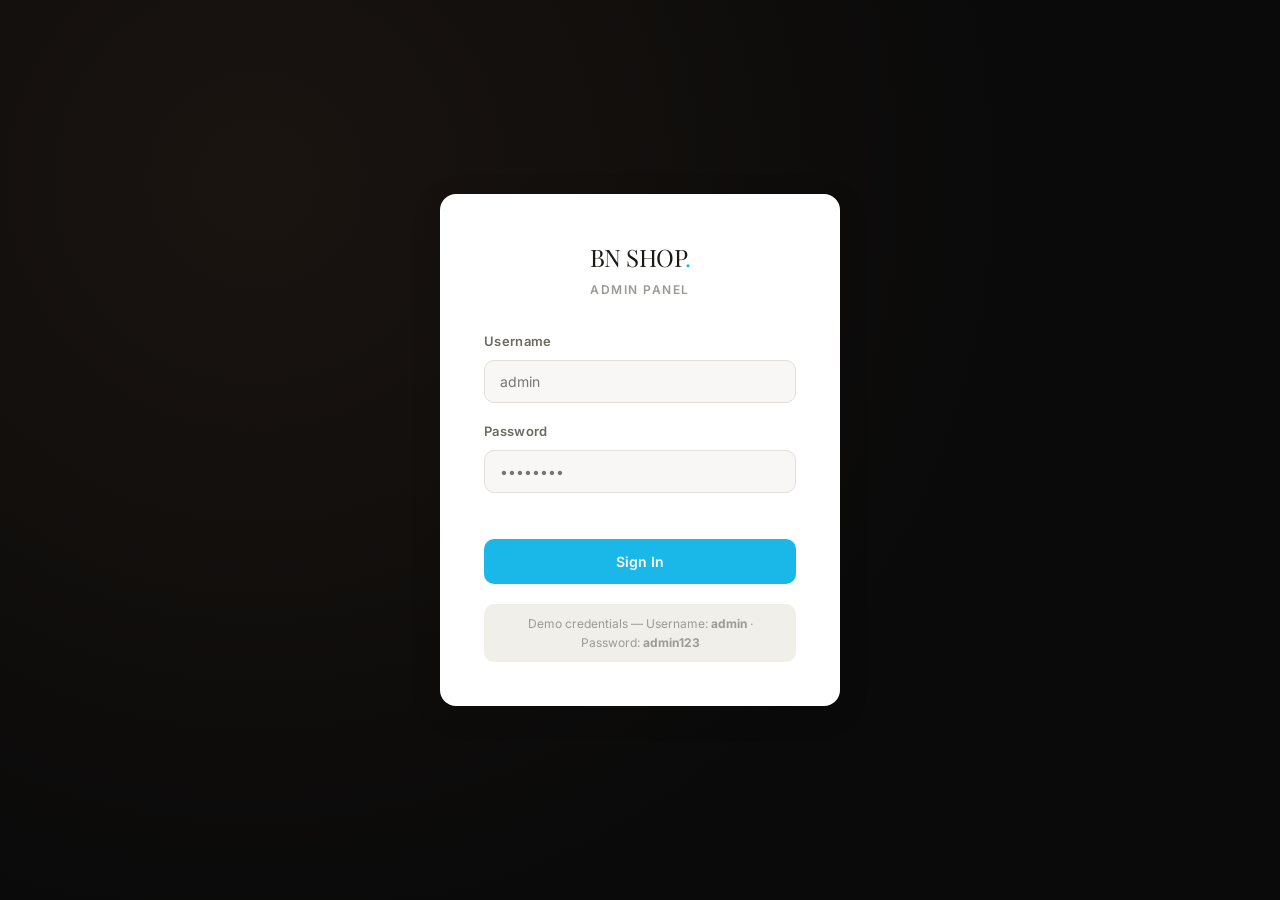
<file: admin.html>
<!DOCTYPE html>
<html lang="en">
<head>
<meta charset="UTF-8">
<meta name="viewport" content="width=device-width, initial-scale=1.0">
<title>BN SHOP — Admin</title>
<link href="https://fonts.googleapis.com/css2?family=Inter:wght@300;400;500;600;700&family=Playfair+Display:wght@700&display=swap" rel="stylesheet">
<link rel="stylesheet" href="admin.css">
</head>
<body>

<!-- ─── LOGIN SCREEN ─── -->
<div class="admin-login-screen" id="adminLogin">
  <div class="login-panel">
    <div class="login-panel-brand">
      <div class="admin-logo">BN SHOP<span>.</span></div>
      <div class="admin-logo-sub">Admin Panel</div>
    </div>
    <form id="adminLoginForm" class="login-form" autocomplete="off">
      <div class="form-group">
        <label class="form-label">Username</label>
        <input type="text" class="form-input" id="loginUser" placeholder="admin" required>
      </div>
      <div class="form-group">
        <label class="form-label">Password</label>
        <input type="password" class="form-input" id="loginPass" placeholder="••••••••" required>
      </div>
      <div class="login-error" id="loginError"></div>
      <button type="submit" class="btn-primary full">Sign In</button>
    </form>
    <div class="login-hint">Demo credentials — Username: <b>admin</b> · Password: <b>admin123</b></div>
  </div>
</div>

<!-- ─── ADMIN APP SHELL ─── -->
<div class="admin-shell" id="adminShell">

  <aside class="admin-sidebar">
    <div class="admin-logo" onclick="showView('dashboard')">BN SHOP<span>.</span></div>
    <div class="admin-logo-sub">Admin Panel</div>

    <nav class="admin-nav">
      <a class="admin-nav-link active" data-view="dashboard" onclick="showView('dashboard')">
        <span class="nav-ico">◧</span> Dashboard
      </a>
      <a class="admin-nav-link" data-view="products" onclick="showView('products')">
        <span class="nav-ico">▦</span> Products
      </a>
      <a class="admin-nav-link" data-view="orders" onclick="showView('orders')">
        <span class="nav-ico">▤</span> Orders
      </a>
    </nav>

    <div class="admin-sidebar-footer">
      <div class="admin-user">
        <div class="admin-user-avatar">A</div>
        <div>
          <div class="admin-user-name">Admin</div>
          <div class="admin-user-role">Store Owner</div>
        </div>
      </div>
      <button class="logout-btn" onclick="adminLogout()">Log Out</button>
    </div>
  </aside>

  <main class="admin-main">

    <!-- DASHBOARD -->
    <section class="admin-view active" id="view-dashboard">
      <div class="admin-topbar">
        <div>
          <h1>Dashboard</h1>
          <p class="admin-sub">Store overview and performance</p>
        </div>
      </div>

      <div class="stat-grid">
        <div class="stat-card">
          <div class="stat-card-label">Total Products</div>
          <div class="stat-card-value" id="statProducts">0</div>
        </div>
        <div class="stat-card accent">
          <div class="stat-card-label">New Orders</div>
          <div class="stat-card-value" id="statNewOrders">0</div>
        </div>
        <div class="stat-card">
          <div class="stat-card-label">Total Customers</div>
          <div class="stat-card-value" id="statCustomers">0</div>
        </div>
        <div class="stat-card">
          <div class="stat-card-label">Total Revenue</div>
          <div class="stat-card-value" id="statRevenue">$0</div>
        </div>
        <div class="stat-card warn">
          <div class="stat-card-label">Out of Stock</div>
          <div class="stat-card-value" id="statOutOfStock">0</div>
        </div>
      </div>

      <div class="panel">
        <div class="panel-header">
          <h2>Recent Orders</h2>
          <button class="link-btn" onclick="showView('orders')">View all →</button>
        </div>
        <div class="table-wrap">
          <table class="admin-table" id="recentOrdersTable">
            <thead>
              <tr><th>Order ID</th><th>Customer</th><th>Date</th><th>Total</th><th>Status</th></tr>
            </thead>
            <tbody id="recentOrdersBody"></tbody>
          </table>
        </div>
      </div>
    </section>

    <!-- PRODUCTS -->
    <section class="admin-view" id="view-products">
      <div class="admin-topbar">
        <div>
          <h1>Products</h1>
          <p class="admin-sub">Manage your product catalog</p>
        </div>
        <button class="btn-primary" onclick="openProductForm()">+ Add Product</button>
      </div>

      <div class="admin-toolbar">
        <input type="text" id="productSearch" class="admin-search" placeholder="Search products...">
        <select id="productCategoryFilter" class="admin-select" title="Filter products by category">
          <option value="all">All Categories</option>
          <option value="apparel">Apparel</option>
          <option value="shoes">Shoes</option>
          <option value="accessories">Accessories</option>
        </select>
      </div>

      <div class="panel">
        <div class="table-wrap">
          <table class="admin-table">
            <thead>
              <tr><th></th><th>Name</th><th>Category</th><th>Price</th><th>Stock</th><th>Status</th><th></th></tr>
            </thead>
            <tbody id="productsBody"></tbody>
          </table>
        </div>
        <div class="empty-state" id="productsEmpty" hidden>No products found.</div>
      </div>
    </section>

    <!-- ORDERS -->
    <section class="admin-view" id="view-orders">
      <div class="admin-topbar">
        <div>
          <h1>Orders</h1>
          <p class="admin-sub">Track and update customer orders</p>
        </div>
      </div>

      <div class="admin-toolbar">
        <input type="text" id="orderSearch" class="admin-search" placeholder="Search by customer or order ID...">
        <select id="orderStatusFilter" class="admin-select" aria-label="Filter orders by status">
          <option value="all">All Statuses</option>
          <option value="Pending">Pending</option>
          <option value="Completed">Completed</option>
        </select>
      </div>

      <div class="panel">
        <div class="table-wrap">
          <table class="admin-table">
            <thead>
              <tr><th>Order ID</th><th>Customer</th><th>Phone</th><th>Date</th><th>Total</th><th>Status</th><th></th></tr>
            </thead>
            <tbody id="ordersBody"></tbody>
          </table>
        </div>
        <div class="empty-state hidden" id="ordersEmpty">No orders yet.</div>
      </div>
    </section>

  </main>
</div>

<!-- ─── PRODUCT FORM MODAL ─── -->
<div class="modal-overlay" id="productFormModal" onclick="closeProductForm(event)">
  <div class="modal-box admin-modal-box">
    <div class="modal-wrap">
      <button class="modal-close" onclick="closeProductForm()">✕</button>
      <div class="modal-content">
        <h2 class="modal-form-title" id="productFormTitle">Add Product</h2>
        <form id="productForm">
          <input type="hidden" id="pf-id">
          <div class="form-row">
            <div class="form-group">
              <label class="form-label">Product Name</label>
              <input type="text" class="form-input" id="pf-name" title="name" required>
            </div>
            <div class="form-group">
              <label class="form-label" for="pf-category">Category</label>
              <select class="form-input" id="pf-category" title="Product category" aria-label="Product category" required>
                <option value="apparel">Apparel</option>
                <option value="shoes">Shoes</option>
                <option value="accessories">Accessories</option>
              </select>
            </div>
          </div>
          <div class="form-row">
            <div class="form-group">
              <label class="form-label">Price ($)</label>
              <input type="number" step="0.01" min="0" class="form-input" id="pf-price" title="Price in dollars" required>
            </div>
            <div class="form-group">
              <label class="form-label">Old Price ($, optional)</label>
              <input type="number" step="0.01" min="0" class="form-input" id="pf-oldprice" title="oldprice in dollars" required>
            </div>
          </div>
          <div class="form-row">
            <div class="form-group">
              <label class="form-label">Stock Quantity</label>
              <input type="number" step="1" min="0" class="form-input" id="pf-stock" title="Stock quantity in units" required>
            </div>
            <div class="form-group">
              <label class="form-label">Badge (optional)</label>
              <input type="text" class="form-input" id="pf-badge" placeholder="e.g. New, Sale">
            </div>
          </div>
          <div class="form-group">
            <label class="form-label">Image URL</label>
            <input type="text" class="form-input" id="pf-image" placeholder="https://..." required>
          </div>
          <div class="form-group">
            <label class="form-label" for="pf-desc">Description</label>
            <textarea class="form-input" id="pf-desc" rows="3" required></textarea>
          </div>
          <div class="modal-form-actions">
            <button type="button" class="btn-outline dark" onclick="closeProductForm()">Cancel</button>
            <button type="submit" class="btn-primary">Save Product</button>
          </div>
        </form>
      </div>
    </div>
  </div>
</div>

<!-- ─── TOAST ─── -->
<div class="toast" id="toast">
  <span id="toastMsg"></span>
</div>

<script src="admin.js"></script>
</body>
</html>
</file>
<file: admin.css>
*{margin:0;padding:0;box-sizing:border-box;}

:root{
  --black:#0a0a0a;
  --white:#ffffff;
  --accent:#1ab8e8;
  --surface:#f8f7f5;
  --surface2:#f0efe9;
  --border:#e2e0d8;
  --text-main:#1a1916;
  --text-muted:#6b6960;
  --text-light:#9b9a94;
  --radius:10px;
  --radius-lg:16px;
  --shadow:0 2px 12px rgba(0,0,0,.08);
  --shadow-lg:0 8px 32px rgba(0,0,0,.12);
  --font-display:'Playfair Display',serif;
  --font-body:'Inter',sans-serif;
  --transition:0.2s cubic-bezier(.4,0,.2,1);
  --sidebar-w:240px;
}

body{
  font-family:var(--font-body);
  background:var(--surface);
  color:var(--text-main);
  line-height:1.6;
}

/* ─── SHARED FORM STYLES (used in login + product modal) ─── */
.form-group{margin-bottom:18px;}
.form-row{display:grid;grid-template-columns:1fr 1fr;gap:16px;}
.form-label{
  display:block;font-size:13px;font-weight:600;
  color:var(--text-muted);margin-bottom:8px;letter-spacing:0.3px;
}
.form-input{
  width:100%;padding:12px 15px;
  border:1.5px solid var(--border);border-radius:var(--radius);
  font-size:14px;font-family:var(--font-body);
  background:var(--surface);color:var(--text-main);
  outline:none;transition:border-color var(--transition);
}
textarea.form-input{resize:vertical;}
.form-input:focus{border-color:var(--accent);background:var(--white);}

.btn-primary{
  background:var(--accent);color:#fff;
  padding:12px 24px;border-radius:var(--radius);
  font-size:14px;font-weight:600;border:none;cursor:pointer;
  transition:all var(--transition);font-family:var(--font-body);
  white-space:nowrap;
}
.btn-primary:hover{background:#0fa3d1;}
.btn-primary.full{width:100%;padding:14px;}
.btn-outline{
  background:transparent;color:var(--text-main);
  padding:12px 24px;border-radius:var(--radius);
  font-size:14px;font-weight:600;
  border:1.5px solid var(--border);cursor:pointer;
  transition:all var(--transition);font-family:var(--font-body);
}
.btn-outline.dark:hover{background:var(--surface2);}

/* ─── LOGIN SCREEN ─── */
.admin-login-screen{
  min-height:100vh;display:flex;align-items:center;justify-content:center;
  background:radial-gradient(circle at 20% 20%,#1a1410 0%,#0a0a0a 60%);
  padding:24px;
}
.login-panel{
  background:var(--white);border-radius:var(--radius-lg);
  padding:44px;max-width:400px;width:100%;
  box-shadow:var(--shadow-lg);
}
.login-panel-brand{text-align:center;margin-bottom:32px;}
.admin-logo{
  font-family:var(--font-display);font-size:24px;
  color:var(--text-main);letter-spacing:-0.5px;cursor:pointer;
  display:inline-block;
}
.admin-logo span{color:var(--accent);}
.admin-logo-sub{
  font-size:12px;font-weight:600;letter-spacing:1.5px;text-transform:uppercase;
  color:var(--text-light);margin-top:4px;
}
.login-error{
  font-size:13px;color:#d94141;margin:-4px 0 16px;min-height:16px;
}
.login-hint{
  margin-top:20px;text-align:center;font-size:12px;color:var(--text-light);
  background:var(--surface2);padding:10px 14px;border-radius:var(--radius);
}

/* ─── ADMIN SHELL ─── */
.admin-shell{display:none;min-height:100vh;}
.admin-shell.active{display:flex;}

.admin-sidebar{
  width:var(--sidebar-w);flex-shrink:0;
  background:linear-gradient(180deg,#0a0a0a 0%,#161310 100%);
  color:#fff;padding:28px 20px;
  display:flex;flex-direction:column;
  position:sticky;top:0;height:100vh;
}
.admin-sidebar .admin-logo{color:#fff;}
.admin-sidebar .admin-logo-sub{text-align:left;margin-bottom:36px;color:rgba(255,255,255,.4);}

.admin-nav{display:flex;flex-direction:column;gap:4px;flex:1;}
.admin-nav-link{
  display:flex;align-items:center;gap:12px;
  padding:11px 14px;border-radius:var(--radius);
  color:rgba(255,255,255,.65);font-size:14px;font-weight:500;
  cursor:pointer;transition:all var(--transition);
}
.nav-ico{font-size:15px;width:18px;text-align:center;opacity:.85;}
.admin-nav-link:hover{background:rgba(255,255,255,.06);color:#fff;}
.admin-nav-link.active{background:var(--accent);color:#fff;}

.admin-sidebar-footer{border-top:1px solid rgba(255,255,255,.1);padding-top:20px;}
.admin-user{display:flex;align-items:center;gap:10px;margin-bottom:14px;}
.admin-user-avatar{
  width:34px;height:34px;border-radius:50%;
  background:var(--accent);color:#fff;
  display:flex;align-items:center;justify-content:center;
  font-weight:700;font-size:14px;flex-shrink:0;
}
.admin-user-name{font-size:13px;font-weight:600;color:#fff;}
.admin-user-role{font-size:11px;color:rgba(255,255,255,.45);}
.logout-btn{
  width:100%;padding:9px;background:rgba(255,255,255,.06);
  border:1px solid rgba(255,255,255,.12);border-radius:var(--radius);
  color:rgba(255,255,255,.75);font-size:13px;font-weight:600;
  cursor:pointer;transition:all var(--transition);font-family:var(--font-body);
}
.logout-btn:hover{background:rgba(255,255,255,.12);color:#fff;}

.admin-main{flex:1;padding:36px 40px;min-width:0;}
.admin-view{display:none;}
.admin-view.active{display:block;}

.admin-topbar{
  display:flex;align-items:flex-end;justify-content:space-between;
  gap:16px;flex-wrap:wrap;margin-bottom:28px;
}
.admin-topbar h1{font-family:var(--font-display);font-size:30px;color:var(--text-main);}
.admin-sub{font-size:14px;color:var(--text-muted);margin-top:4px;}

/* ─── STAT GRID ─── */
.stat-grid{
  display:grid;grid-template-columns:repeat(auto-fit,minmax(190px,1fr));
  gap:16px;margin-bottom:32px;
}
.stat-card{
  background:var(--white);border:1px solid var(--border);
  border-radius:var(--radius-lg);padding:20px 22px;
}
.stat-card.accent{border-color:var(--accent);}
.stat-card.warn{border-color:#e0a53a;}
.stat-card-label{font-size:12px;font-weight:600;letter-spacing:.4px;text-transform:uppercase;color:var(--text-light);margin-bottom:10px;}
.stat-card-value{font-family:var(--font-display);font-size:28px;color:var(--text-main);}

/* ─── PANEL ─── */
.panel{
  background:var(--white);border:1px solid var(--border);
  border-radius:var(--radius-lg);overflow:hidden;
}
.panel-header{
  display:flex;align-items:center;justify-content:space-between;
  padding:20px 24px;border-bottom:1px solid var(--border);
}
.panel-header h2{font-size:16px;font-weight:700;}
.link-btn{background:none;border:none;color:var(--accent);font-size:13px;font-weight:600;cursor:pointer;}

/* ─── TOOLBAR ─── */
.admin-toolbar{display:flex;gap:12px;flex-wrap:wrap;margin-bottom:18px;}
.admin-search{
  flex:1;min-width:220px;padding:11px 16px;
  border:1.5px solid var(--border);border-radius:var(--radius);
  font-size:14px;font-family:var(--font-body);background:var(--white);
  outline:none;transition:border-color var(--transition);
}
.admin-search:focus{border-color:var(--accent);}
.admin-select{
  padding:11px 16px;border:1.5px solid var(--border);border-radius:var(--radius);
  font-size:14px;font-family:var(--font-body);background:var(--white);color:var(--text-main);
  outline:none;cursor:pointer;
}

/* ─── TABLE ─── */
.table-wrap{overflow-x:auto;}
.admin-table{width:100%;border-collapse:collapse;font-size:14px;}
.admin-table thead th{
  text-align:left;padding:12px 24px;
  font-size:11px;font-weight:700;letter-spacing:.5px;text-transform:uppercase;
  color:var(--text-light);border-bottom:1px solid var(--border);white-space:nowrap;
}
.admin-table tbody td{
  padding:14px 24px;border-bottom:1px solid var(--border);
  color:var(--text-main);vertical-align:middle;
}
.admin-table tbody tr:last-child td{border-bottom:none;}
.admin-table tbody tr:hover{background:var(--surface2);}
.table-thumb{width:42px;height:42px;border-radius:8px;object-fit:cover;display:block;}
.table-name{font-weight:600;}
.table-cat{color:var(--text-muted);text-transform:capitalize;}

.badge{
  display:inline-block;padding:4px 12px;border-radius:100px;
  font-size:11px;font-weight:700;letter-spacing:.3px;
}
.badge.instock{background:#e2f6ea;color:#1e8a4c;}
.badge.outofstock{background:#fbe4e4;color:#c23c3c;}
.badge.pending{background:#fef2da;color:#b3791a;}
.badge.completed{background:#e2f6ea;color:#1e8a4c;}

.status-select{
  border:1.5px solid var(--border);border-radius:8px;
  padding:6px 10px;font-size:12px;font-weight:600;
  font-family:var(--font-body);cursor:pointer;background:var(--white);
}

.row-actions{display:flex;gap:8px;justify-content:flex-end;}
.row-btn{
  width:30px;height:30px;border-radius:8px;border:1px solid var(--border);
  background:var(--white);cursor:pointer;font-size:14px;
  display:flex;align-items:center;justify-content:center;transition:all var(--transition);
}
.row-btn:hover{background:var(--surface2);}
.row-btn.danger:hover{background:#fbe4e4;border-color:#e6a8a8;}

.empty-state{padding:60px 24px;text-align:center;color:var(--text-muted);font-size:14px;}

/* ─── PRODUCT FORM MODAL (extends shop's .modal-overlay/.modal-box) ─── */
.modal-overlay{
  position:fixed;inset:0;background:rgba(0,0,0,.6);
  z-index:200;display:flex;align-items:center;justify-content:center;
  padding:20px;opacity:0;pointer-events:none;transition:opacity var(--transition);
}
.modal-overlay.open{opacity:1;pointer-events:all;}
.modal-box{
  background:var(--white);border-radius:var(--radius-lg);
  max-width:560px;width:100%;max-height:90vh;overflow-y:auto;
  transform:scale(0.96);transition:transform var(--transition);
}
.modal-overlay.open .modal-box{transform:scale(1);}
.modal-wrap{position:relative;}
.modal-content{padding:32px;}
.modal-close{
  position:absolute;top:16px;right:16px;
  width:34px;height:34px;border-radius:50%;
  background:var(--surface2);border:none;cursor:pointer;
  font-size:18px;display:flex;align-items:center;justify-content:center;
  transition:all var(--transition);z-index:1;
}
.modal-close:hover{background:var(--border);}
.modal-form-title{font-family:var(--font-display);font-size:22px;margin-bottom:24px;}
.modal-form-actions{display:flex;justify-content:flex-end;gap:10px;margin-top:8px;}

/* ─── TOAST ─── */
.toast{
  position:fixed;bottom:28px;right:28px;z-index:9999;
  background:var(--text-main);color:var(--white);
  padding:14px 22px;border-radius:var(--radius);
  font-size:14px;font-weight:500;
  box-shadow:var(--shadow-lg);
  transform:translateY(80px);opacity:0;
  transition:all 0.35s cubic-bezier(.4,0,.2,1);
  pointer-events:none;max-width:300px;
}
.toast.show{transform:translateY(0);opacity:1;}

/* ─── RESPONSIVE ─── */
@media(max-width:900px){
  .admin-shell.active{flex-direction:column;}
  .admin-sidebar{
    width:100%;height:auto;position:relative;
    flex-direction:row;align-items:center;padding:16px 20px;
    gap:16px;flex-wrap:wrap;
  }
  .admin-sidebar .admin-logo-sub{display:none;}
  .admin-nav{flex-direction:row;flex:none;}
  .admin-sidebar-footer{border:none;padding:0;margin-left:auto;display:flex;align-items:center;gap:12px;}
  .admin-user{margin-bottom:0;}
  .admin-main{padding:24px 20px;}
  .form-row{grid-template-columns:1fr;}
}
</file>
